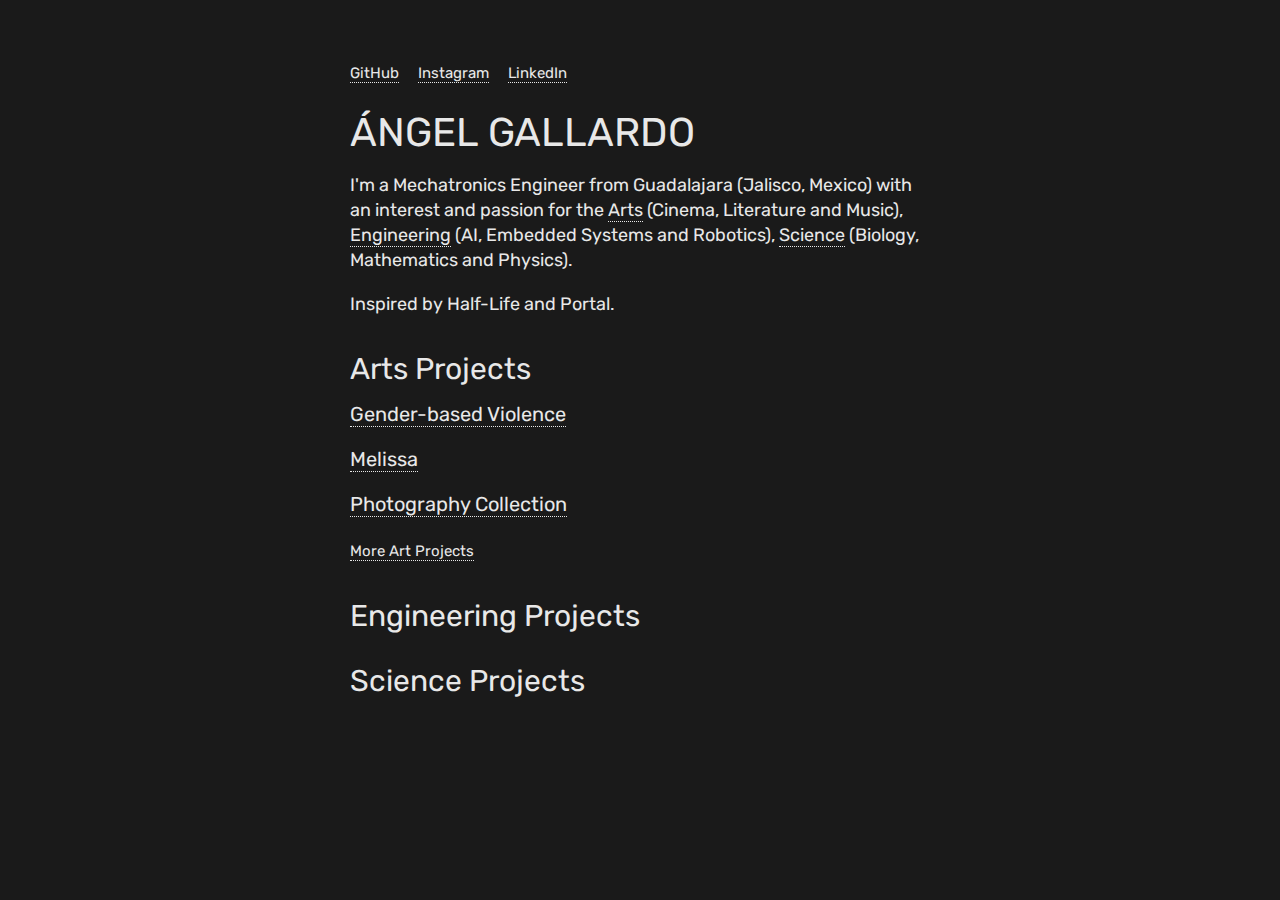
<file: index.html>
<!DOCTYPE html>
<html lang="en">

<head>
    <meta charset="UTF-8">
    <meta name="viewport" content="width=device-width, initial-scale=1.0">
    <link rel="stylesheet" type="text/css" href="css/styles.css">
    <link rel="shortcut icon" href="css/icons/favicon.ico" type="image/x-icon">
    <title>Ángel Gallardo's Website</title>
</head>

<body>
    <header>
        <ul>
            <li>
                <a href="https://github.com/angelgallardx" target="_blank" class="header-a">GitHub</a>
            </li>
            <li>
                <a href="https://www.instagram.com/angelgallardx/" target="_blank" class="header-a">Instagram</a>
            </li>
            <li>
                <a href="https://www.linkedin.com/in/angelgallardx/" target="_blank" class="header-a">LinkedIn</a>
            </li>
        </ul>
        <h1>ÁNGEL GALLARDO</h1>
        <p>
            I'm a Mechatronics Engineer from Guadalajara (Jalisco, Mexico) with an interest and passion for the
            <a href="#arts">Arts</a> (Cinema, Literature and Music), <a href="#engineering">Engineering</a> (AI,
            Embedded Systems and Robotics), <a href="#science">Science</a> (Biology, Mathematics and Physics).
        </p>
        <p>
            Inspired by Half-Life and Portal.
        </p>
    </header>
    <!-- Arts -->
    <h2 id="arts">
        Arts Projects
    </h2>
    <article>
        <!-- Gender-based Violence-->
        <h3>
            <a href="pages/arts/gender-based-violence.html" class="h3-a">Gender-based Violence</a>
        </h3>
        <!-- Melissa -->
        <h3>
            <a href="pages/arts/melissa.html" class="h3-a">Melissa</a>
        </h3>
        <!-- Photography Collection -->
        <h3>
            <a href="pages/arts/photography-collection.html" class="h3-a">Photography Collection</a>
        </h3>
        <!-- More Projects -->
        <h3>
            <a href="pages/arts/more-art-projects/more-art-projects.html" class="h3-more">More Art Projects</a>
        </h3>
    </article>
    <!-- Engineering -->
    <h2 id="engineering">
        Engineering Projects
    </h2>
    <article>
    </article>
    <!-- Science -->
    <h2 id="science">
        Science Projects
    </h2>
    <article>
    </article>
</body>

</html>
</file>
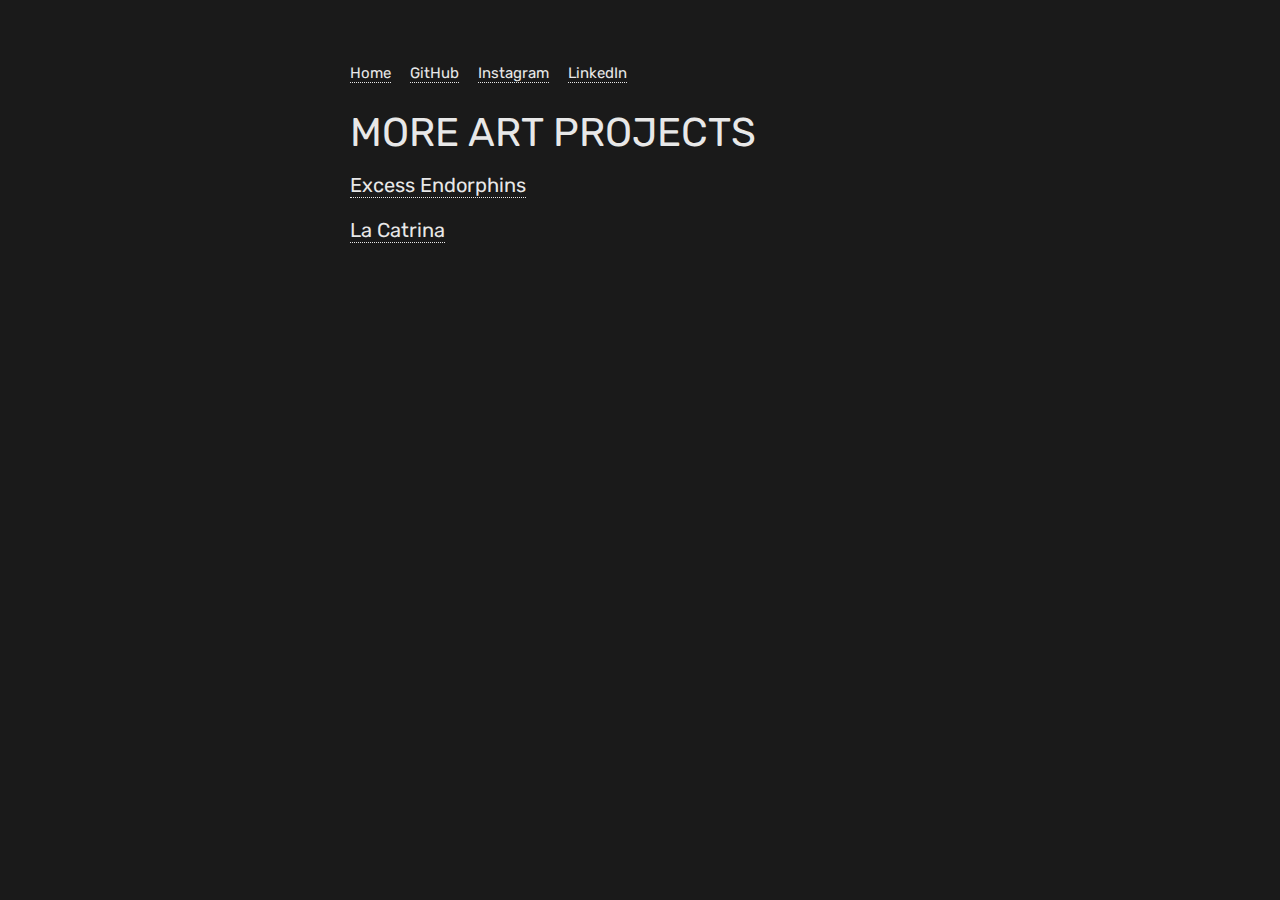
<file: pages/arts/more-art-projects/index.html>
<!DOCTYPE html>
<html lang="en">

<head <meta charset="UTF-8">
    <meta name="viewport" content="width=device-width, initial-scale=1.0">
    <link rel="stylesheet" type="text/css" href="../../../css/styles.css">
    <link rel="shortcut icon" href="../../../css/icons/favicon.ico" type="image/x-icon">
    <title>More Art Projects</title>
</head>

<body>
    <header>
        <ul>
            <li>
                <a href="../../../index.html" class="header-a">Home</a>
            </li>
            <li>
                <a href="https://github.com/angelgallardx" target="_blank" class="header-a">GitHub</a>
            </li>
            <li>
                <a href="https://www.instagram.com/angelgallardx/" target="_blank" class="header-a">Instagram</a>
            </li>
            <li>
                <a href="https://www.linkedin.com/in/angelgallardx/" target="_blank" class="header-a">LinkedIn</a>
            </li>
        </ul>
        <h1>MORE ART PROJECTS</h1>
    </header>
    <article>
        <!-- Excess Endorphins -->
        <h3>
            <a href="../more-art-projects/excess-endorphins.html" class="h3-a">Excess Endorphins</a>
        </h3>
        <!-- Melissa -->
        <h3>
            <a href="../../arts/more-art-projects/la-catrina.html" class="h3-a">La Catrina</a>
        </h3>
    </article>
</body>

</html>
</file>
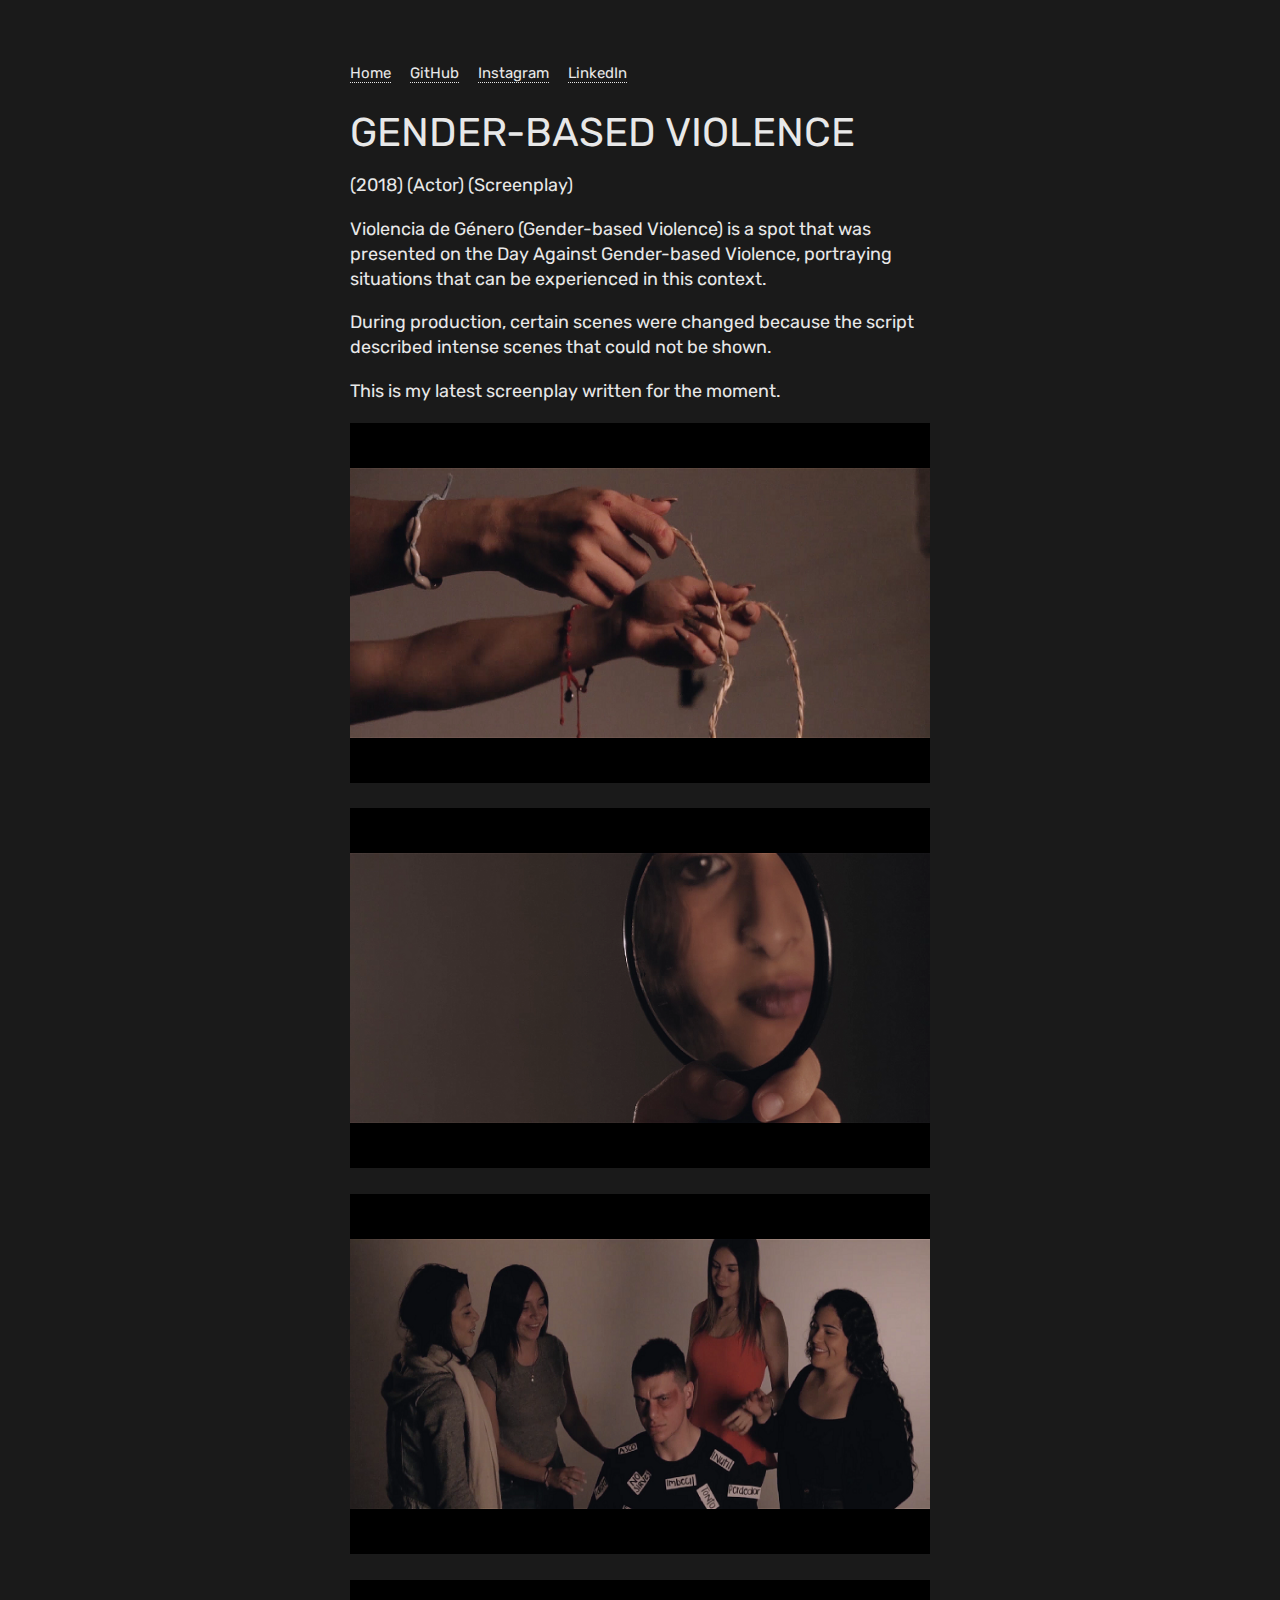
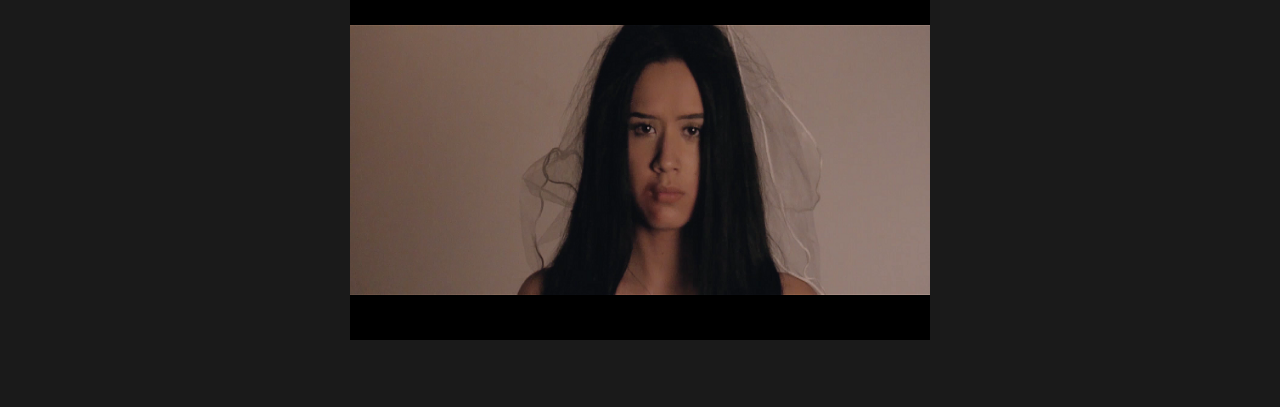
<file: pages/arts/gender-based-violence.html>
<!DOCTYPE html>
<html lang="en">

<head>
    <meta charset="UTF-8">
    <meta name="viewport" content="width=device-width, initial-scale=1.0">
    <link rel="stylesheet" type="text/css" href="../../css/styles.css">
    <link rel="shortcut icon" href="../../css/icons/favicon.ico" type="image/x-icon">
    <title>Gender-based Violence</title>
</head>

<body>
    <header>
        <ul>
            <li>
                <a href="../../index.html" class="header-a">Home</a>
            </li>
            <li>
                <a href="https://github.com/angelgallardx" target="_blank" class="header-a">GitHub</a>
            </li>
            <li>
                <a href="https://www.instagram.com/angelgallardx/" target="_blank" class="header-a">Instagram</a>
            </li>
            <li>
                <a href="https://www.linkedin.com/in/angelgallardx/" target="_blank" class="header-a">LinkedIn</a>
            </li>
        </ul>
        <h1>GENDER-BASED VIOLENCE</h1>
    </header>
    <article>
        <p>
            (2018) (Actor) (Screenplay)
        </p>
        <p>
            Violencia de Género (Gender-based Violence) is a spot that was presented on the Day Against Gender-based
            Violence, portraying situations that can be experienced in this context.
        </p>
        <p>
            During production, certain scenes were changed because the script described intense scenes that could not be
            shown.
        </p>
        <p>
            This is my latest screenplay written for the moment.
        </p>
        <p>
            <img src="../../img/arts/gender-based-violence/gender-based-violence-1.png" alt="Gender-based Violence 1"
                loading="lazy" width="580" height="360">
        </p>
        <p>
            <img src="../../img/arts/gender-based-violence/gender-based-violence-2.png" alt="Gender-based Violence 2"
                loading="lazy" width="580" height="360">
        </p>
        <p>
            <img src="../../img/arts/gender-based-violence/gender-based-violence-3.png" alt="Gender-based Violence 3"
                loading="lazy" width="580" height="360">
        </p>
        <p>
            <img src="../../img/arts/gender-based-violence/gender-based-violence-4.png" alt="Gender-based Violence 4"
                loading="lazy" width="580" height="360">
        </p>
    </article>
</body>

</html>
</file>
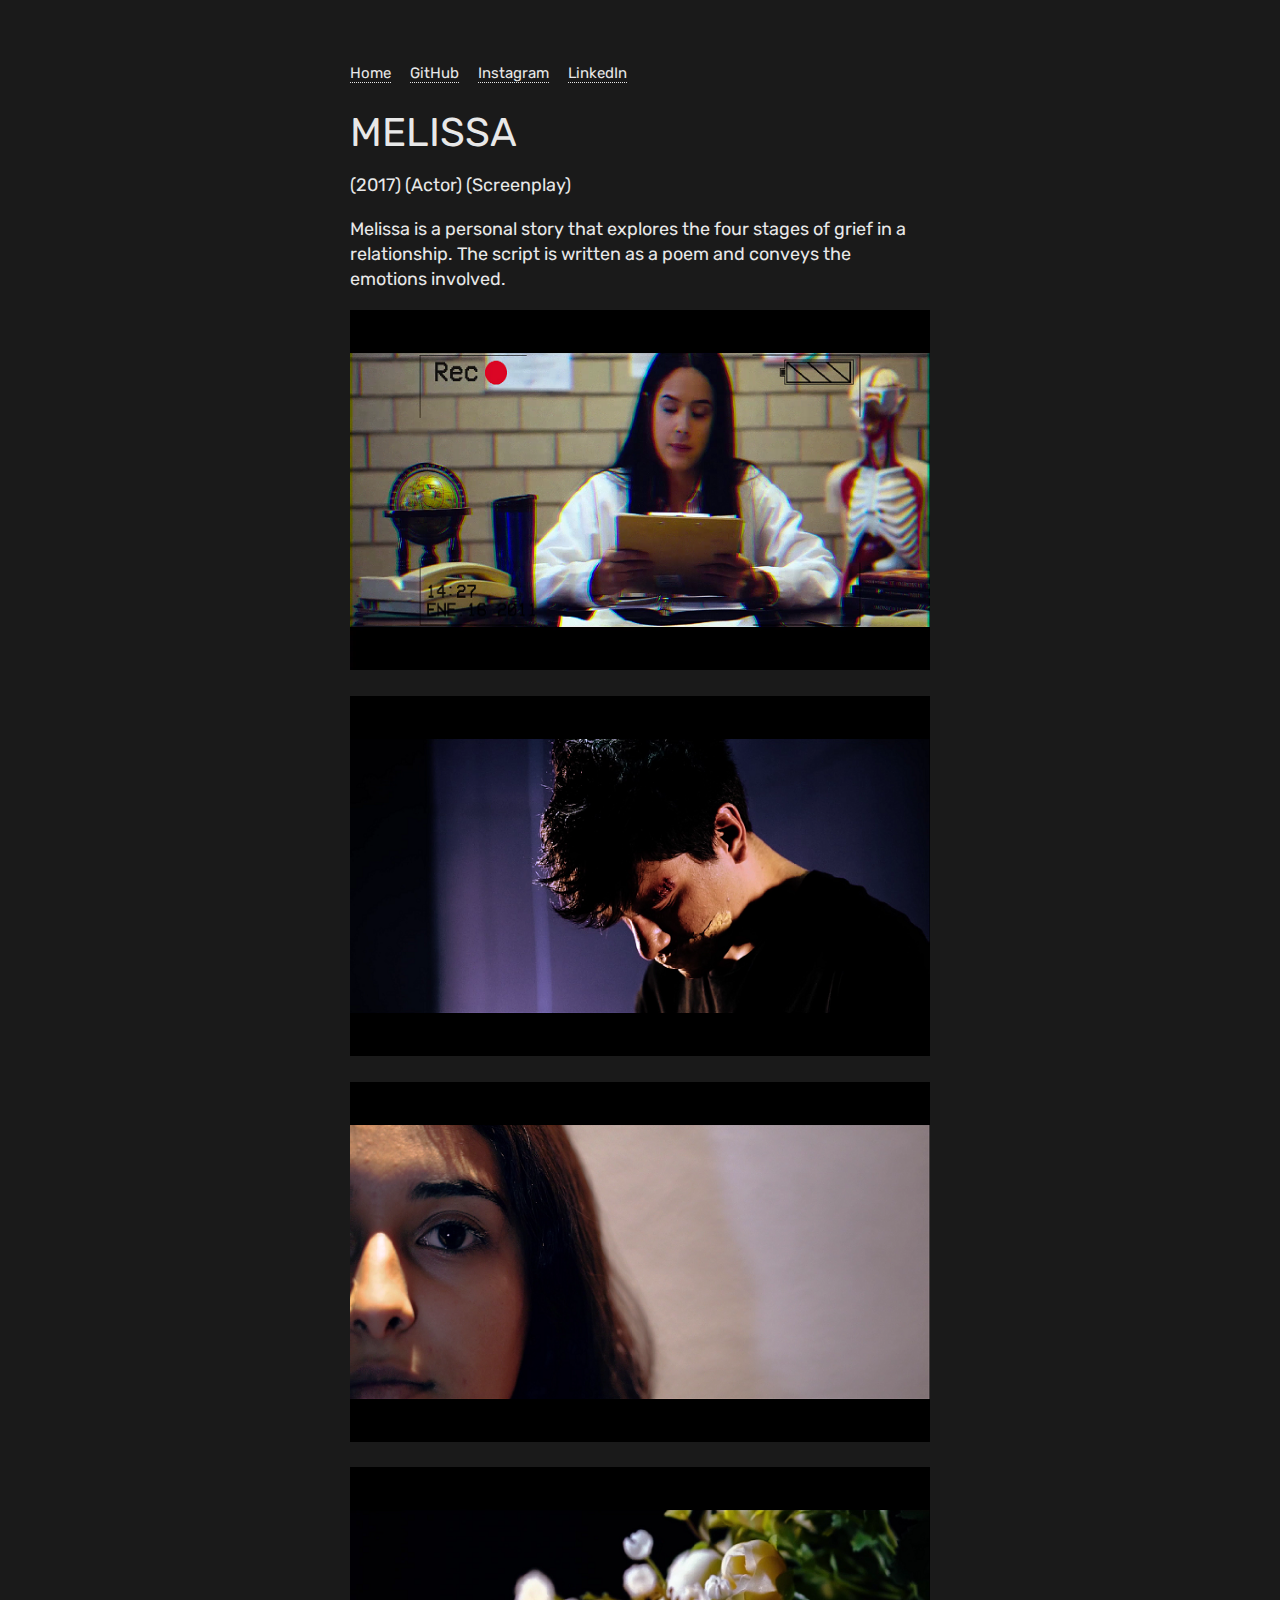
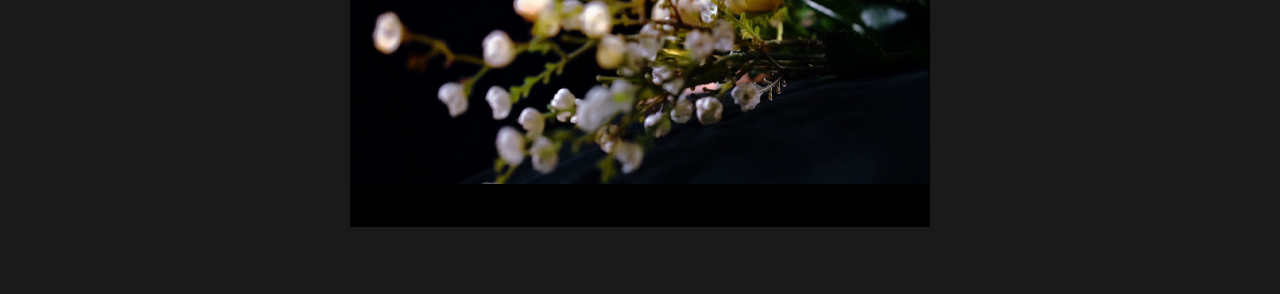
<file: pages/arts/melissa.html>
<!DOCTYPE html>
<html lang="en">

<head>
    <meta charset="UTF-8">
    <meta name="viewport" content="width=device-width, initial-scale=1.0">
    <link rel="stylesheet" type="text/css" href="../../css/styles.css">
    <link rel="shortcut icon" href="../../css/icons/favicon.ico" type="image/x-icon">
    <title>Melissa</title>
</head>

<body>
    <header>
        <ul>
            <li>
                <a href="../../index.html" class="header-a">Home</a>
            </li>
            <li>
                <a href="https://github.com/angelgallardx" target="_blank" class="header-a">GitHub</a>
            </li>
            <li>
                <a href="https://www.instagram.com/angelgallardx/" target="_blank" class="header-a">Instagram</a>
            </li>
            <li>
                <a href="https://www.linkedin.com/in/angelgallardx/" target="_blank" class="header-a">LinkedIn</a>
            </li>
        </ul>
        <h1>MELISSA</h1>
    </header>
    <article>
        <p>
            (2017) (Actor) (Screenplay)
        </p>
        <p>
            Melissa is a personal story that explores the four stages of grief in a relationship. The script is written
            as a poem and conveys the emotions involved.
        </p>
        <p>
            
        </p>
        <p>
            <img src="../../img/arts/melissa/melissa-1.png" alt="Melissa 1" loading="lazy" width="580" height="360">
        </p>
        <p>
            <img src="../../img/arts/melissa/melissa-2.png" alt="Melissa 2" loading="lazy" width="580" height="360">
        </p>
        <p>
            <img src="../../img/arts/melissa/melissa-3.png" alt="Melissa 3" loading="lazy" width="580" height="360">
        </p>
        <p>
            <img src="../../img/arts/melissa/melissa-4.png" alt="Melissa 4" loading="lazy" width="580" height="360">
        </p>
    </article>
</body>

</html>
</file>
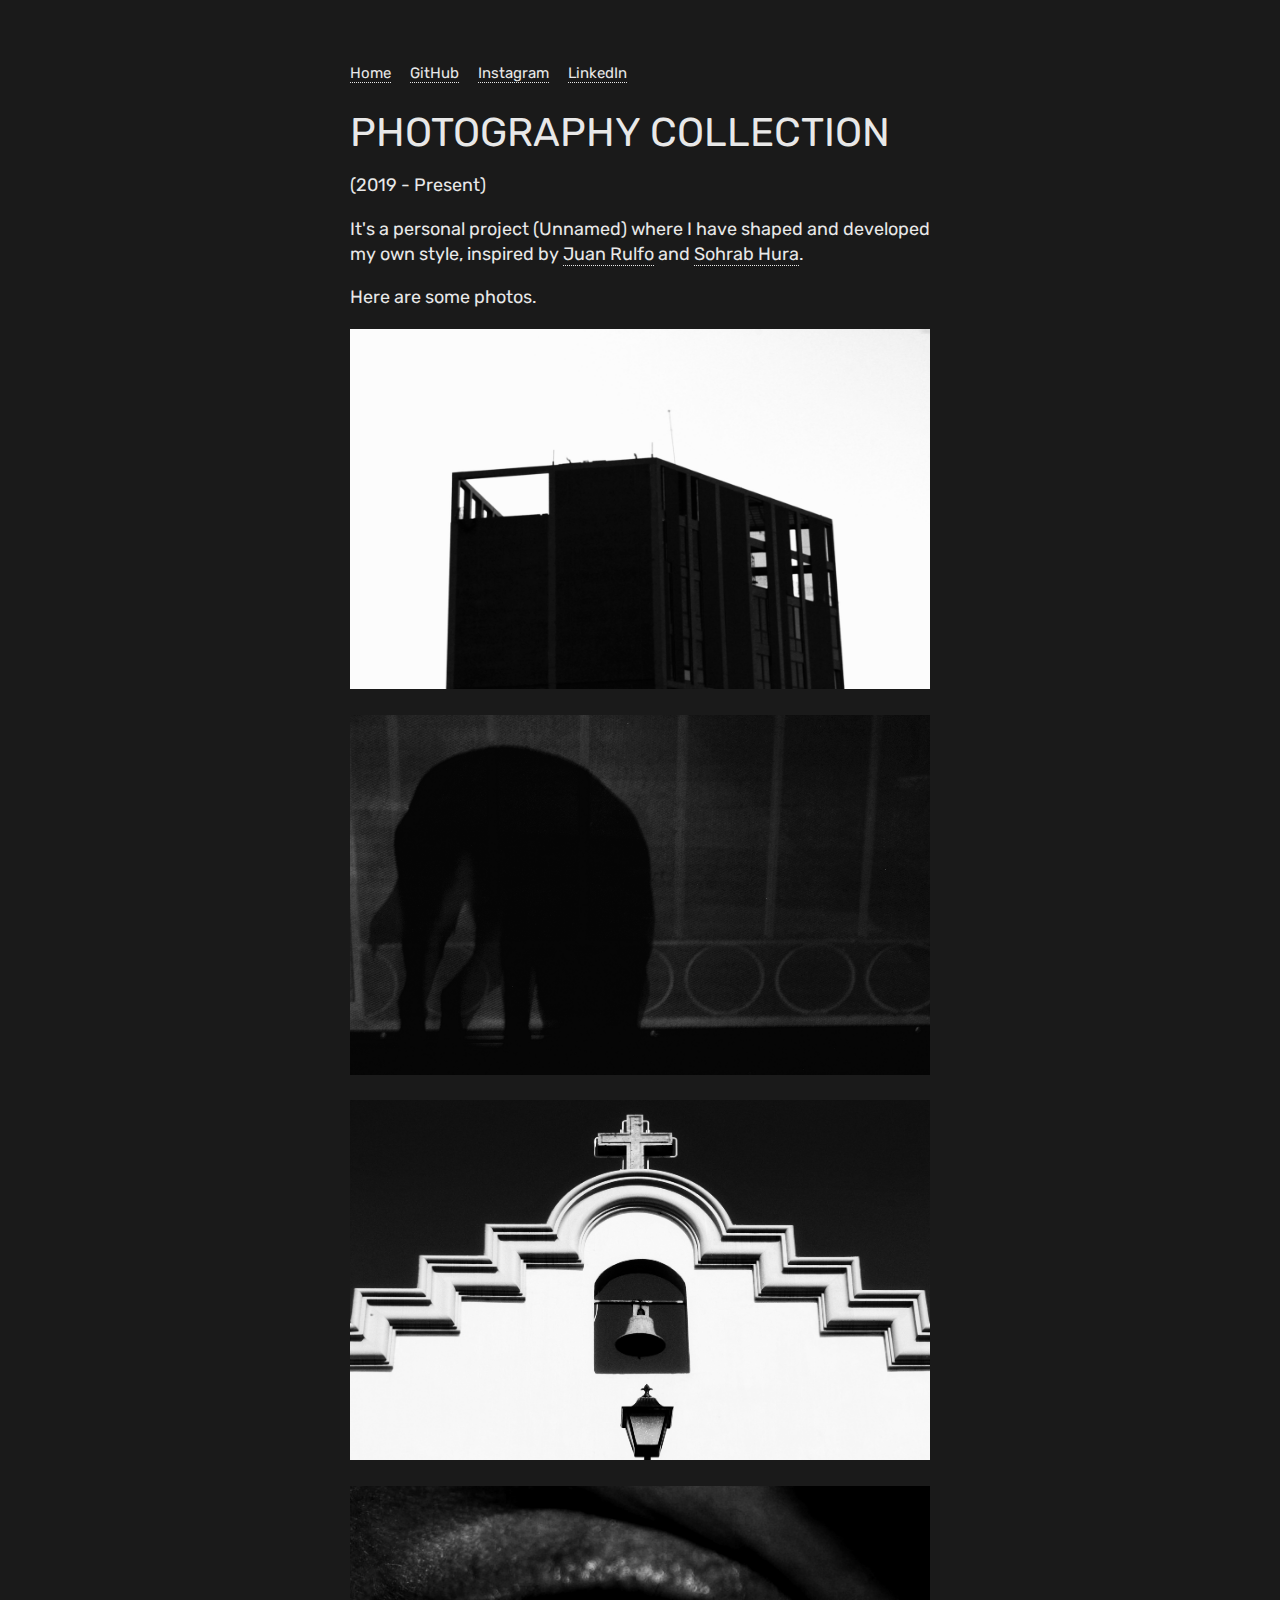
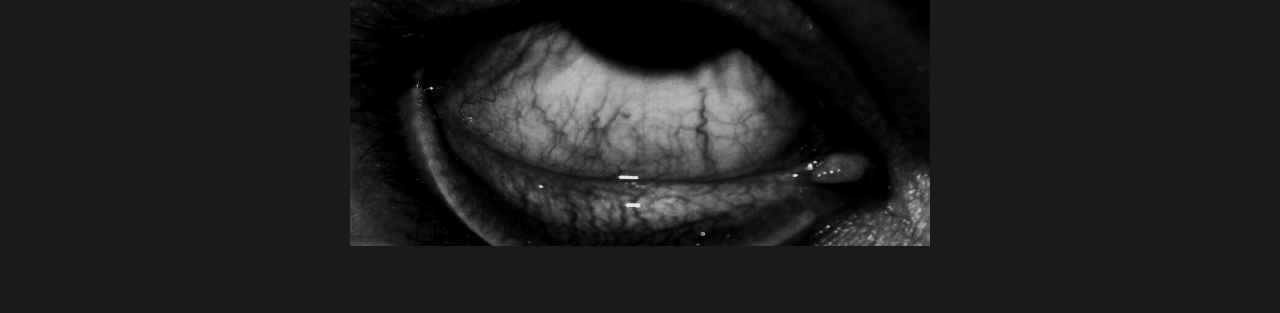
<file: pages/arts/photography-collection.html>
<!DOCTYPE html>
<html lang="en">

<head>
    <meta charset="UTF-8">
    <meta name="viewport" content="width=device-width, initial-scale=1.0">
    <link rel="stylesheet" type="text/css" href="../../css/styles.css">
    <link rel="shortcut icon" href="../../css/icons/favicon.ico" type="image/x-icon">
    <title>Photography Collection</title>
</head>

<body>
    <header>
        <ul>
            <li>
                <a href="../../index.html" class="header-a">Home</a>
            </li>
            <li>
                <a href="https://github.com/angelgallardx" target="_blank" class="header-a">GitHub</a>
            </li>
            <li>
                <a href="https://www.instagram.com/angelgallardx/" target="_blank" class="header-a">Instagram</a>
            </li>
            <li>
                <a href="https://www.linkedin.com/in/angelgallardx/" target="_blank" class="header-a">LinkedIn</a>
            </li>
        </ul>
        <h1>PHOTOGRAPHY COLLECTION</h1>
    </header>
    <article>
        <p>
            (2019 - Present)
        </p>
        <p>
            It's a personal project (Unnamed) where I have shaped and developed my own style, inspired by
            <a href="https://mundodelua.com/las-fotografias-de-juan-rulfo/" target="_blank">Juan Rulfo</a>
            and
            <a href="https://www.magnumphotos.com/photographer/sohrab_hura/" target="_blank">Sohrab Hura</a>.
        </p>
        <p>
            Here are some photos.
        </p>
        <p>
            <img src="../../img/arts/photography-collection/photography-collection-1.png" alt="Photography Collection 1"
                loading="lazy" width="580" height="360">
        </p>
        <p>
            <img src="../../img/arts/photography-collection/photography-collection-2.png" alt="Photography Collection 2"
                loading="lazy" width="580" height="360">
        </p>
        <p>
            <img src="../../img/arts/photography-collection/photography-collection-3.png" alt="Photography Collection 3"
                loading="lazy" width="580" height="360">
        </p>
        <p>
            <img src="../../img/arts/photography-collection/photography-collection-4.png" alt="Photography Collection 4"
                loading="lazy" width="580" height="360">
        </p>
    </article>
</body>

</html>
</file>
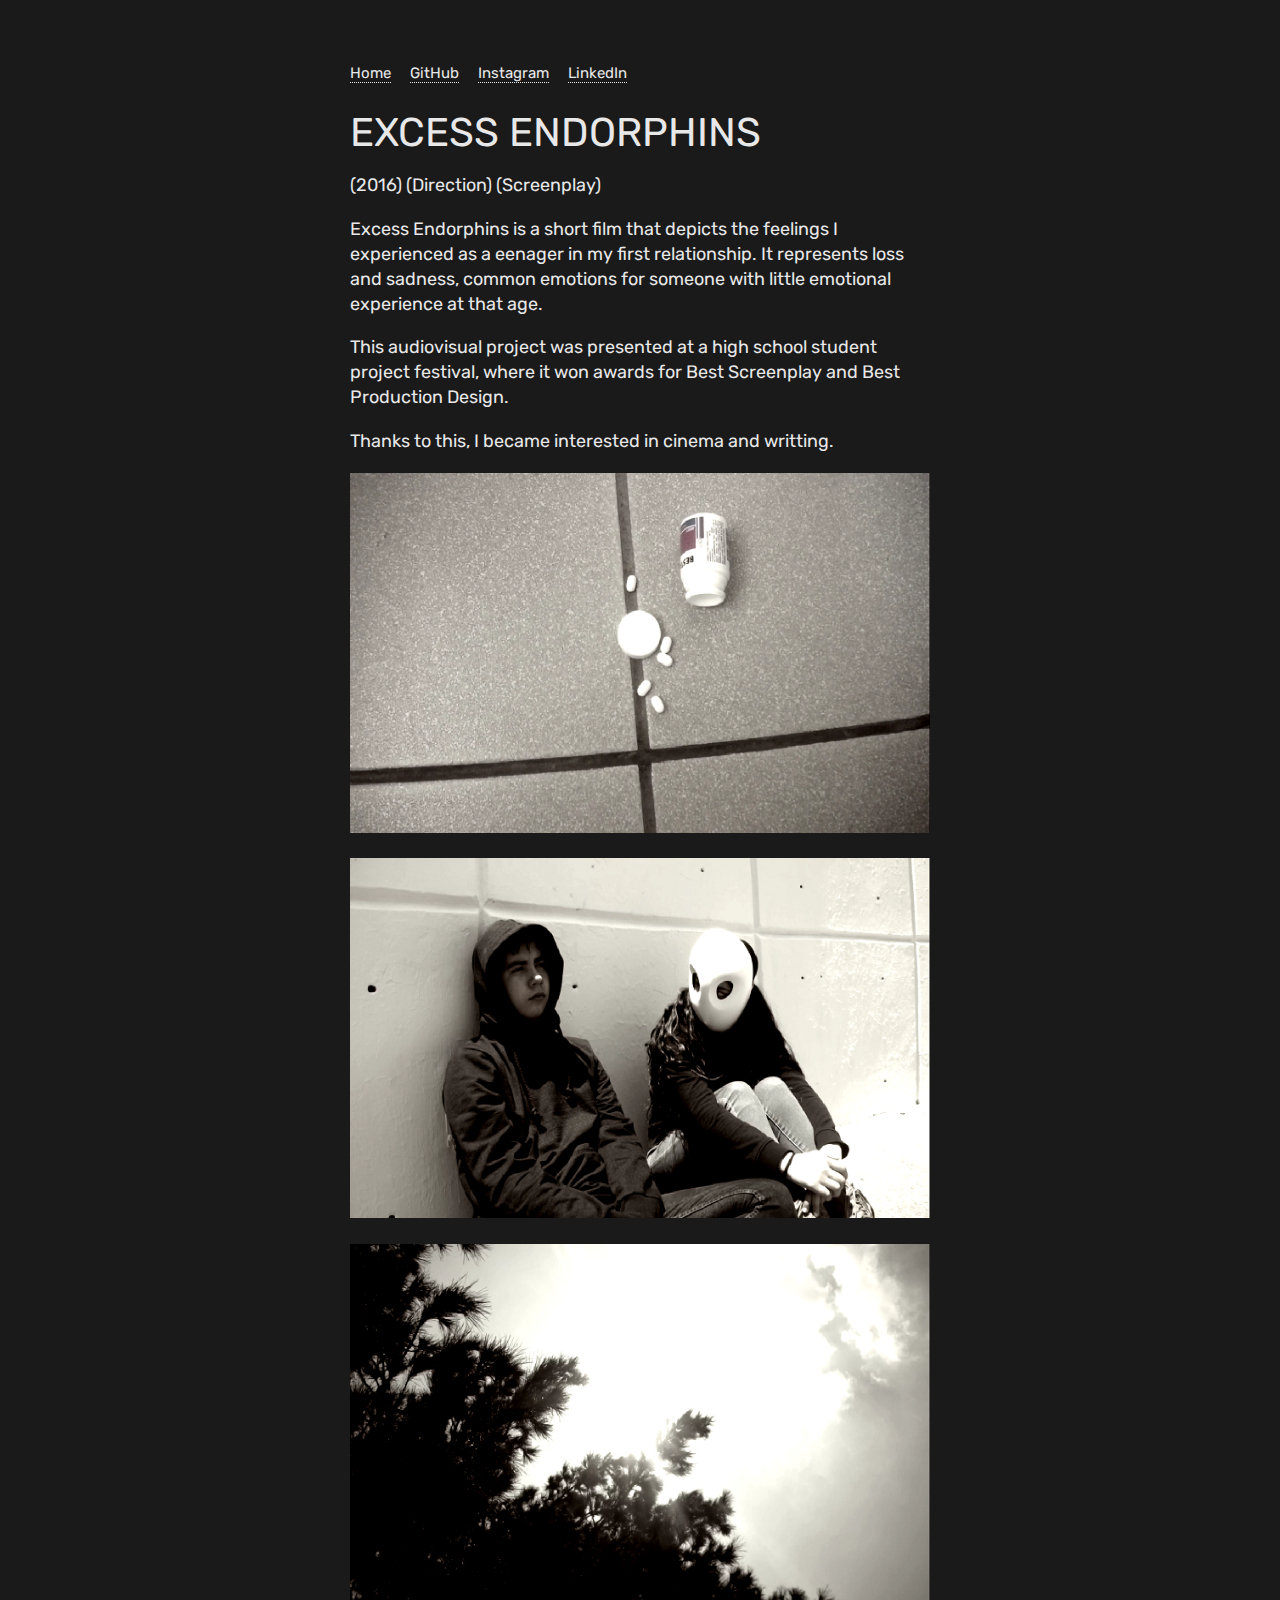
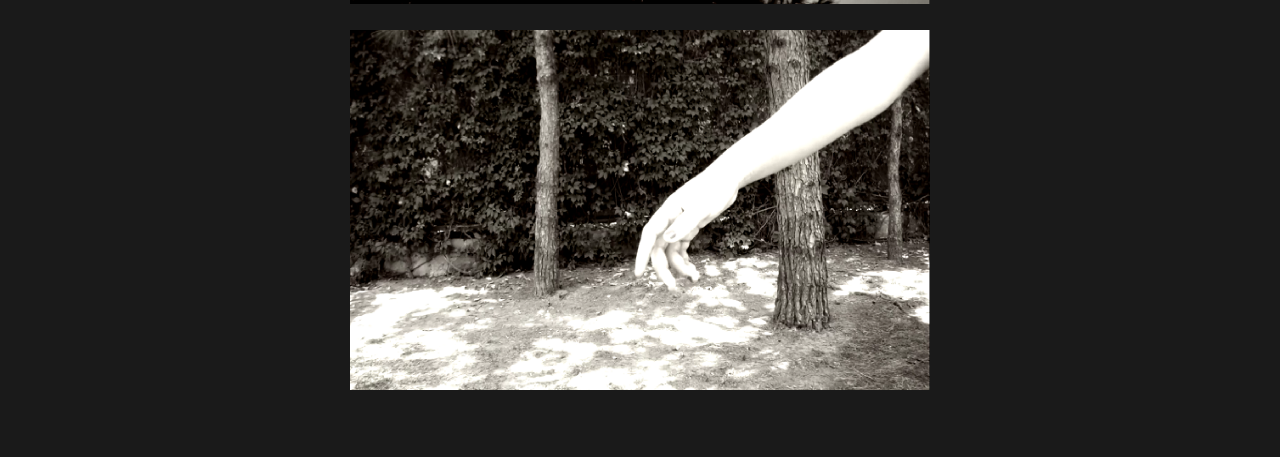
<file: pages/arts/more-art-projects/excess-endorphins.html>
<!DOCTYPE html>
<html lang="en">

<head>
    <meta charset="UTF-8">
    <meta name="viewport" content="width=device-width, initial-scale=1.0">
    <link rel="stylesheet" type="text/css" href="../../../css/styles.css">
    <link rel="shortcut icon" href="../../../css/icons/favicon.ico" type="image/x-icon">
    <title>Excess Endorphins</title>
</head>

<body>
    <header>
        <ul>
            <li>
                <a href="../../../index.html" class="header-a">Home</a>
            </li>
            <li>
                <a href="https://github.com/angelgallardx" target="_blank" class="header-a">GitHub</a>
            </li>
            <li>
                <a href="https://www.instagram.com/angelgallardx/" target="_blank" class="header-a">Instagram</a>
            </li>
            <li>
                <a href="https://www.linkedin.com/in/angelgallardx/" target="_blank" class="header-a">LinkedIn</a>
            </li>
        </ul>
        <h1>EXCESS ENDORPHINS</h1>
    </header>
    <article>
        <p>
            (2016) (Direction) (Screenplay)
        </p>
        <p>
            Excess Endorphins is a short film that depicts the feelings I experienced as a eenager in my first
            relationship. It represents loss and sadness, common emotions for someone with little emotional
            experience at that age.
        </p>
        <p>
            This audiovisual project was presented at a high school student project festival, where it won awards for
            Best Screenplay and Best Production Design.
        </p>
        <p>
            Thanks to this, I became interested in cinema and writting.
        </p>
        <p>
            <img src="../../../img/arts/excess-endorphins/excess-endorphins-1.png" alt="Excess Endorphins 1" loading="lazy"
                width="580" height="360">
        </p>
        <p>
            <img src="../../../img/arts/excess-endorphins/excess-endorphins-2.png" alt="Excess Endorphins 2" loading="lazy"
                width="580" height="360">
        </p>
        <p>
            <img src="../../../img/arts/excess-endorphins/excess-endorphins-3.png" alt="Excess Endorphins 3" loading="lazy"
                width="580" height="360">
        </p>
        <p>
            <img src="../../../img/arts/excess-endorphins/excess-endorphins-4.png" alt="Excess Endorphins 4" loading="lazy"
                width="580" height="360">
        </p>
    </article>
</body>

</html>
</file>
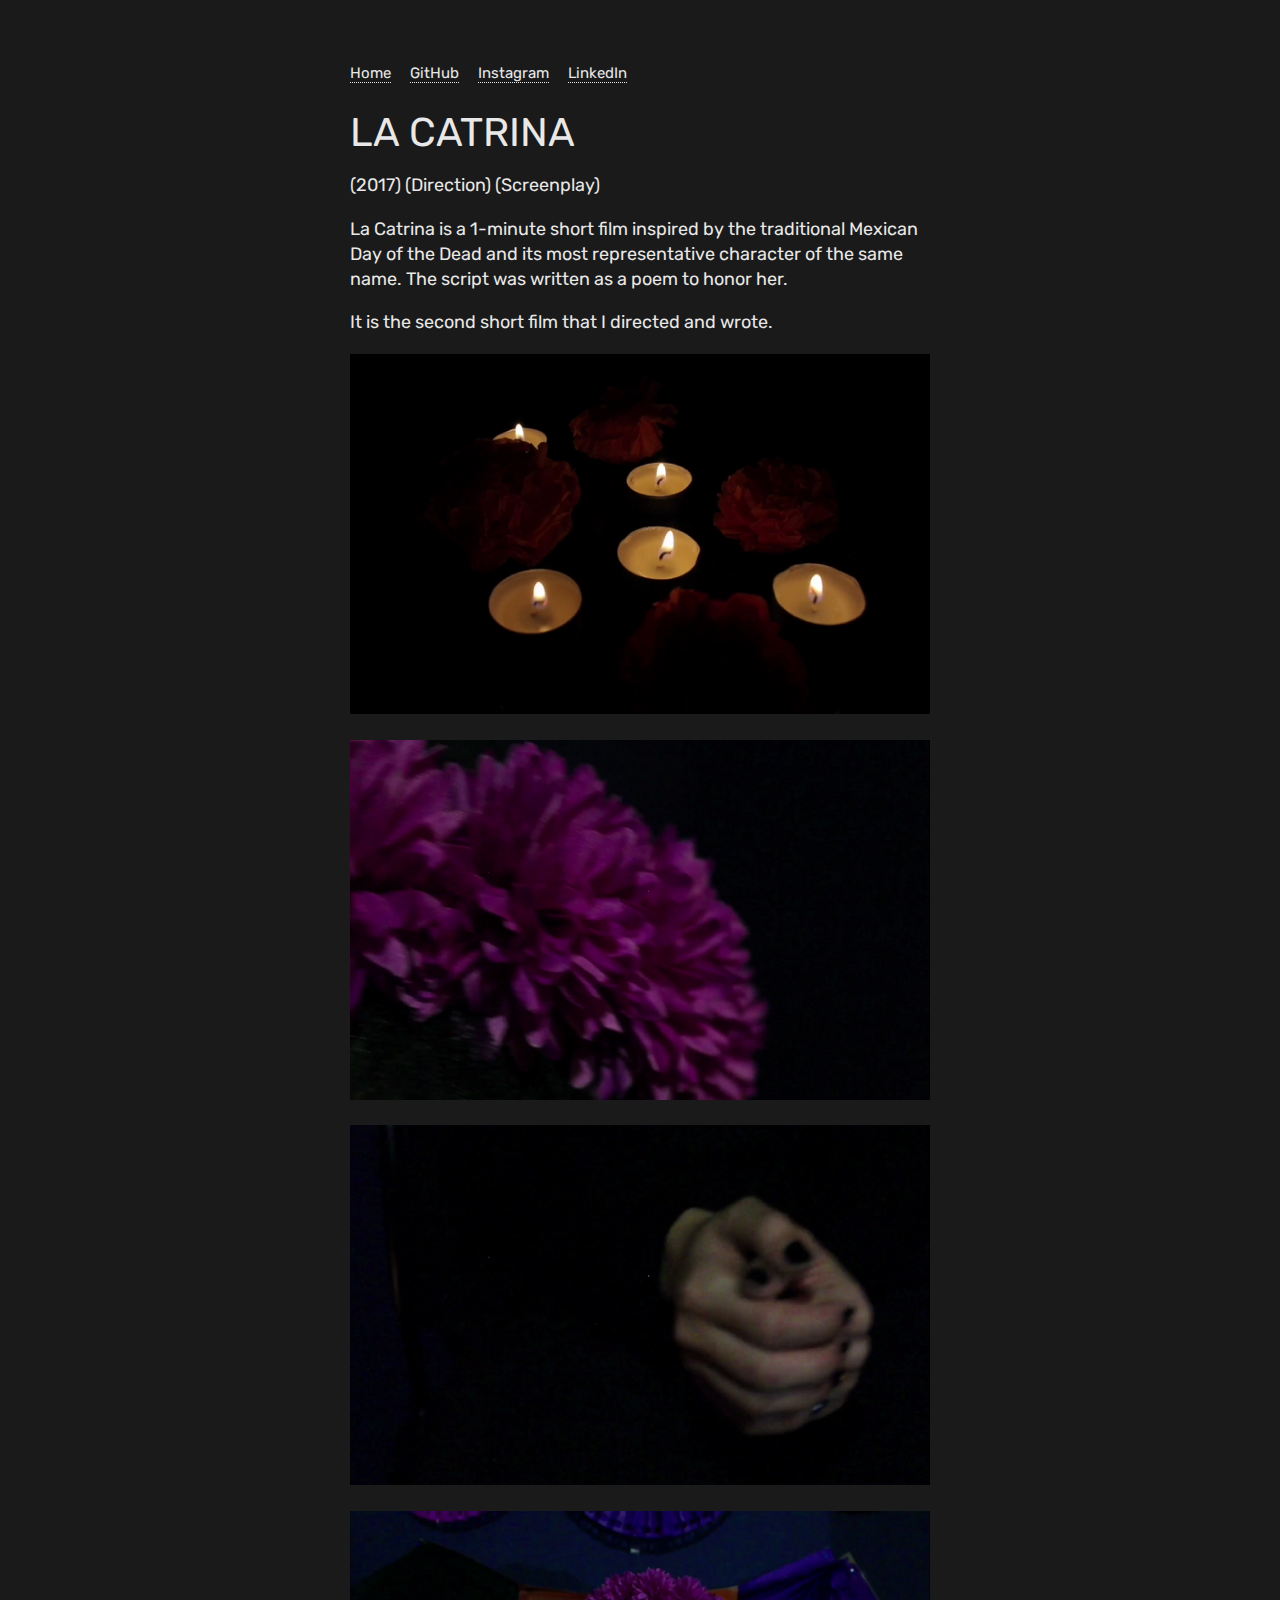
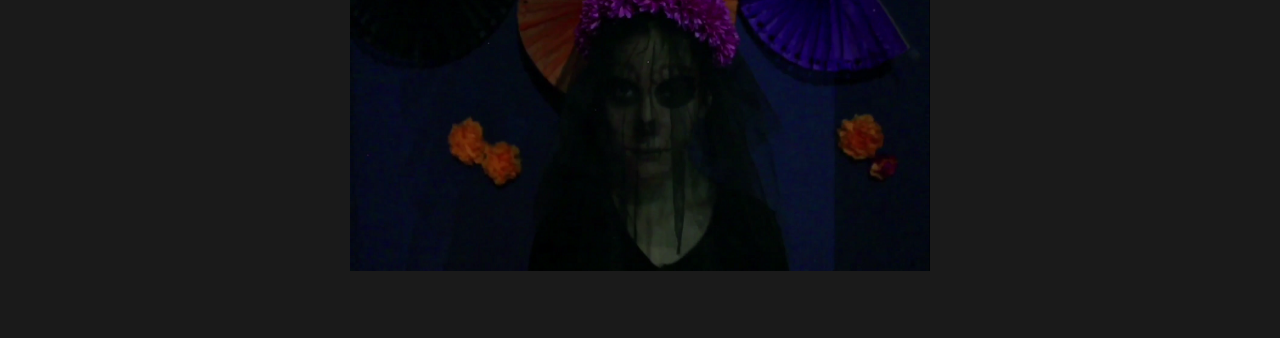
<file: pages/arts/more-art-projects/la-catrina.html>
<!DOCTYPE html>
<html lang="en">

<head>
    <meta charset="UTF-8">
    <meta name="viewport" content="width=device-width, initial-scale=1.0">
    <link rel="stylesheet" type="text/css" href="../../../css/styles.css">
    <link rel="shortcut icon" href="../../../css/icons/favicon.ico" type="image/x-icon">
    <title>La Catrina</title>
</head>

<body>
    <header>
        <ul>
            <li>
                <a href="../../../index.html" class="header-a">Home</a>
            </li>
            <li>
                <a href="https://github.com/angelgallardx" target="_blank" class="header-a">GitHub</a>
            </li>
            <li>
                <a href="https://www.instagram.com/angelgallardx/" target="_blank" class="header-a">Instagram</a>
            </li>
            <li>
                <a href="https://www.linkedin.com/in/angelgallardx/" target="_blank" class="header-a">LinkedIn</a>
            </li>
        </ul>
        <h1>LA CATRINA</h1>
    </header>
    <article>
        <p>
            (2017) (Direction) (Screenplay)
        </p>
        <p>
            La Catrina is a 1-minute short film inspired by the traditional Mexican Day of the Dead and its most
            representative character of the same name. The script was written as a poem to honor her.
        </p>
        <p>
            It is the second short film that I directed and wrote.
        </p>
        <p>
            <img src="../../../img/arts/la-catrina/la-catrina-1.png" alt="La Catrina 1" loading="lazy" width="580"
                height="360">
        </p>
        <p>
            <img src="../../../img/arts/la-catrina/la-catrina-2.png" alt="La Catrina 2" loading="lazy" width="580"
                height="360">
        </p>
        <p>
            <img src="../../../img/arts/la-catrina/la-catrina-3.png" alt="La Catrina 3" loading="lazy" width="580"
                height="360">
        </p>
        <p>
            <img src="../../../img/arts/la-catrina/la-catrina-4.png" alt="La Catrina 4" loading="lazy" width="580"
                height="360">
        </p>
    </article>
</body>

</html>
</file>
<file: css/styles.css>
@font-face {
  font-family: 'Rubik';
  src: url(./fonts/Rubik-Regular.ttf) format('truetype');
}

a {
  border-bottom: 1px dotted #E8E8E8;
  color: #E8E8E8;
  font-size: 18px;
  text-decoration: none;
}

a:visited {
  border-bottom: 1px dotted #E8E8E8;
}

a:hover {
  border-bottom: 1px solid #E8E8E8;
}

a:visited {
  border-bottom: 1px dotted #E8E8E8;
}

body {
  background-color: #1A1A1A;
  color: #E8E8E8;
  font-family: 'Rubik', sans-serif;
  font-size: 18px;
  line-height: 25px;
  margin: 60px auto;
  width: 580px;
}

h1 {
  font-size: 40px;
  font-weight: normal;
  line-height: 40px;
  margin-bottom: 20px;
}

h2 {
  font-size: 30px;
  font-weight: normal;
  margin-bottom: 5px;
  margin-top: 40px;
}

h3 {
  font-size: 20px;
  font-weight: normal;
  margin-bottom: 5px;
  margin-top: 20px;
}

.h3-a {
  font-size: 20px;
}

.h3-more {
  font-size: 15px;
}

header {
  margin-top: 30px;
  margin-bottom: 20px;
}

.header-a {
  font-size: 15px;
}

li {
  display: inline-block;
  margin: 0 15px 0 0;
  padding: 0;
}

p {
  margin: 0 0 2ex 0;
}

ul {
  margin: 0 0 2ex 0;
  padding: 0;
}

@media screen and (max-width: 580px) {
  body {
    margin: 10px auto;
    padding: 0 20px 0 20px;
    width: auto;
    word-wrap: break-word;
  }

  img {
    max-width: 100%;
    width: auto;
    height: auto;
  }
}

.cover-left {
  float: left;
  padding-right: 2%;
  width: 49%;
}

.cover-right {
  float: left;
  width: 49%;
}
</file>
